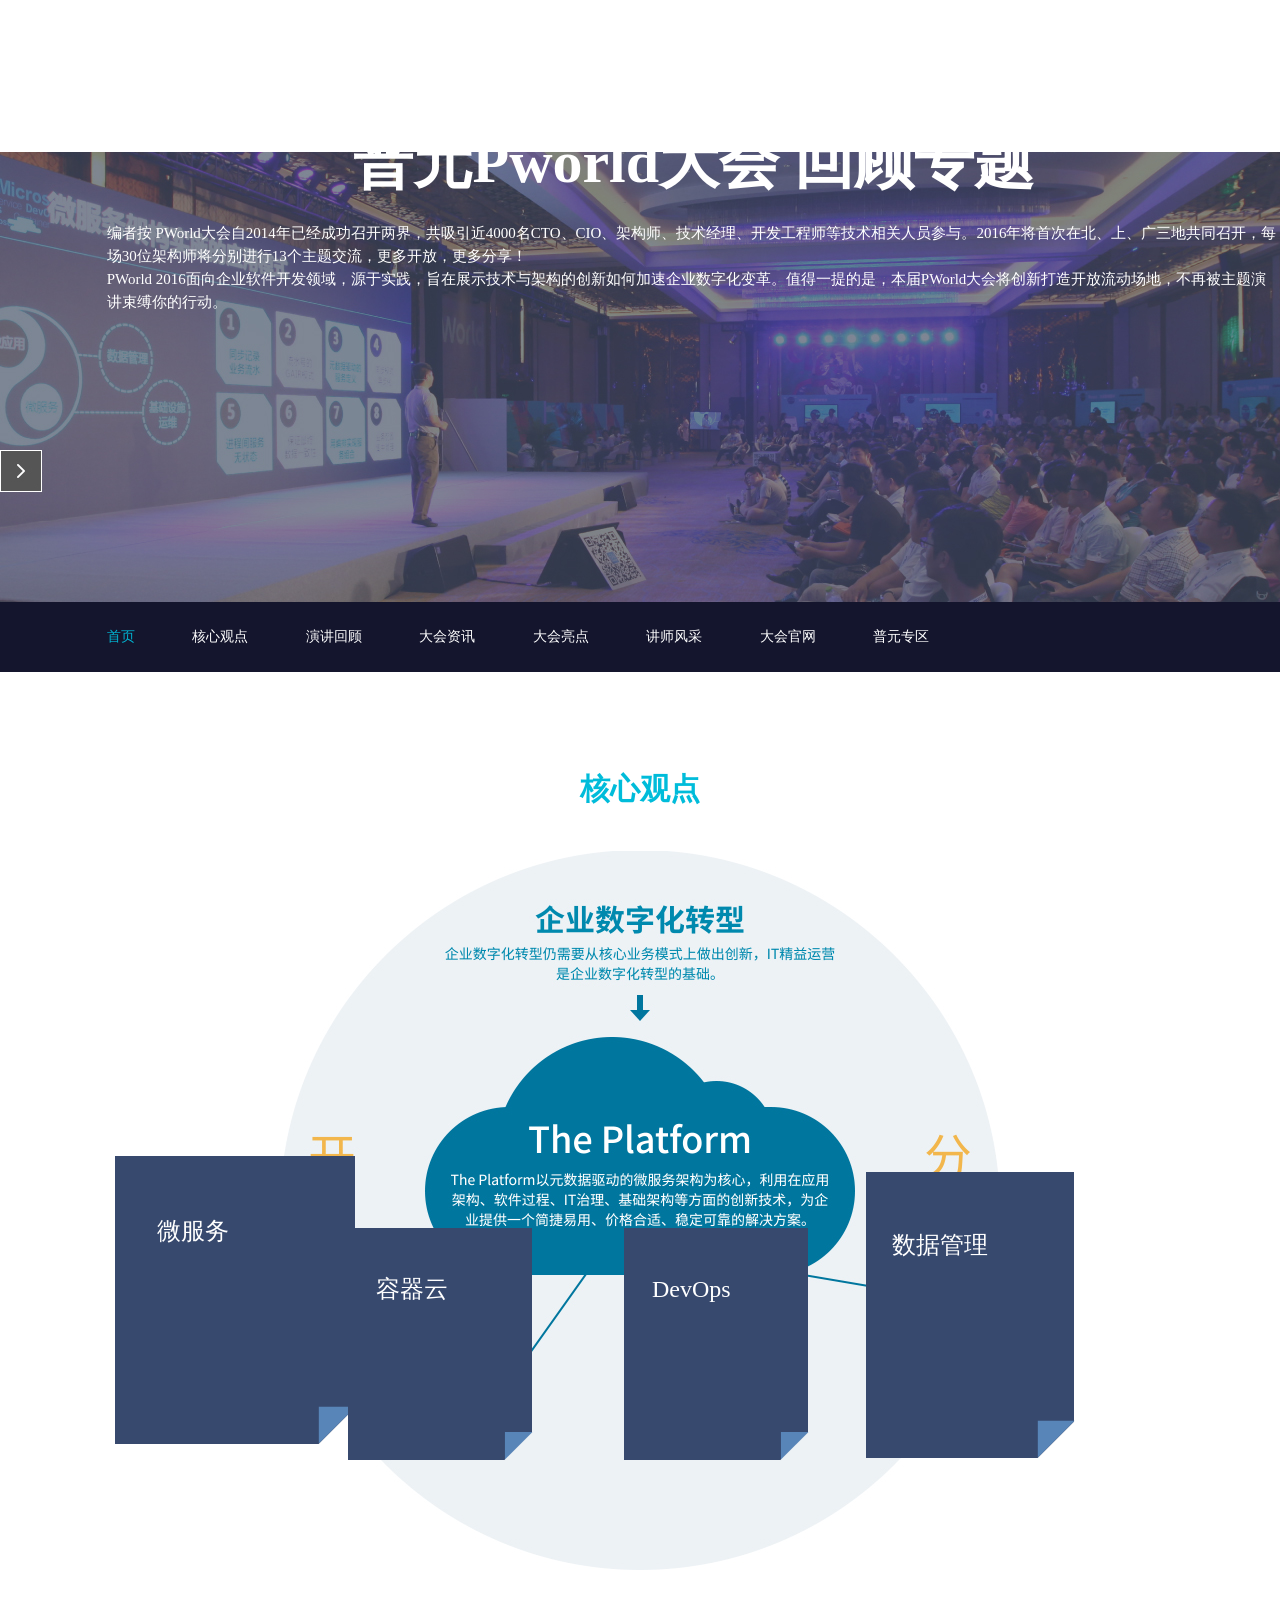
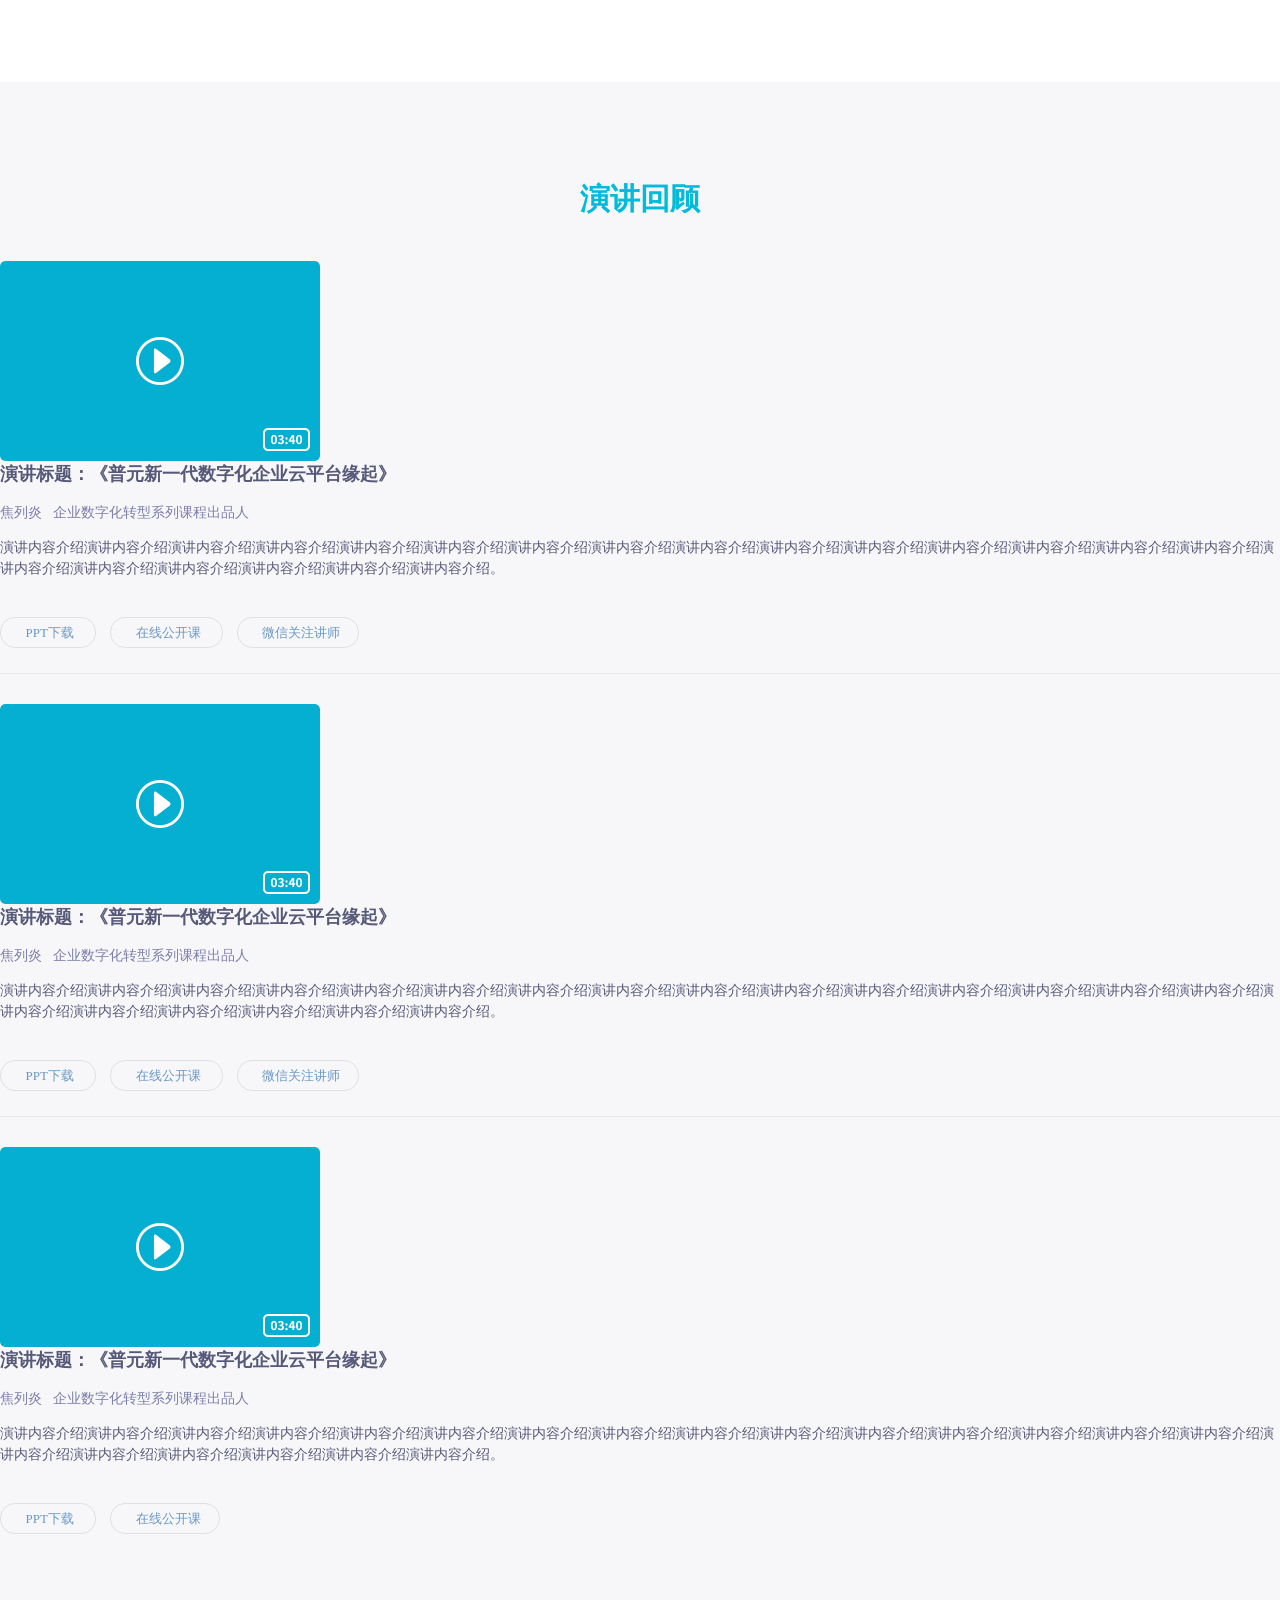
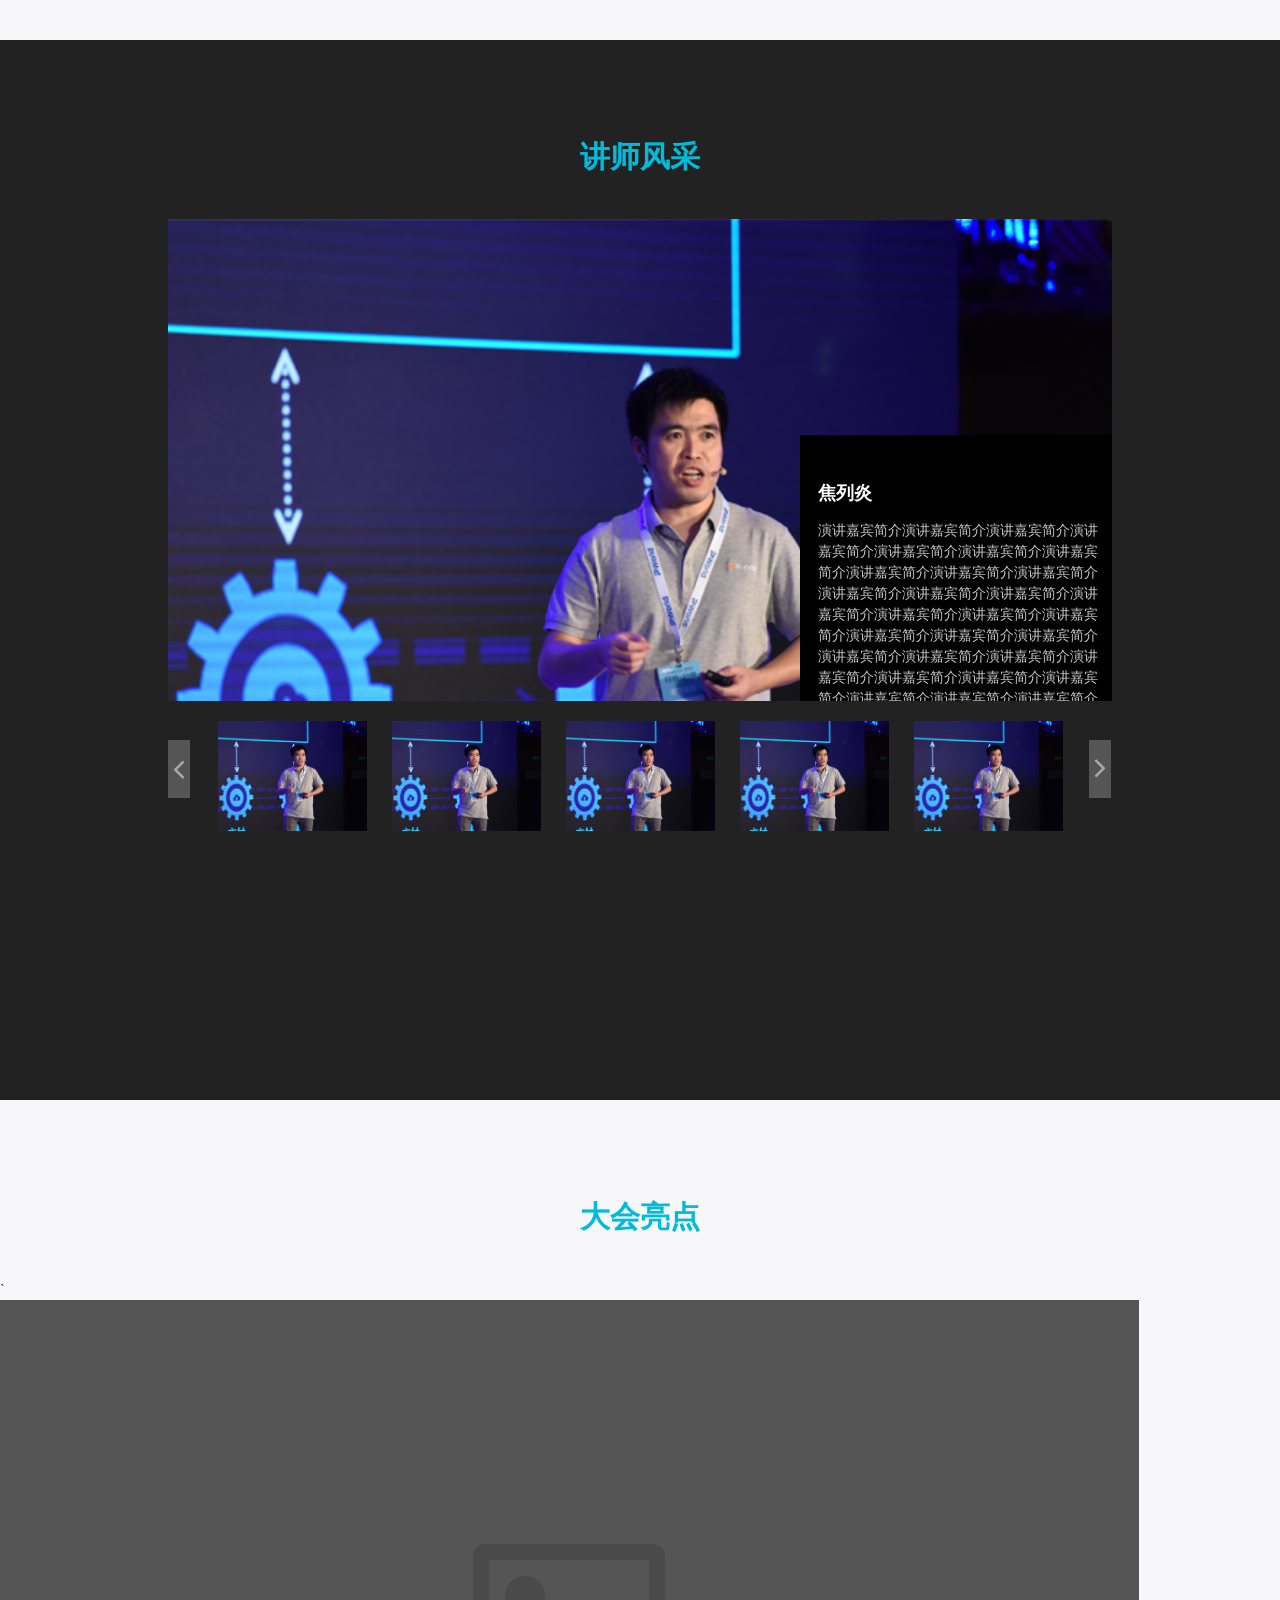
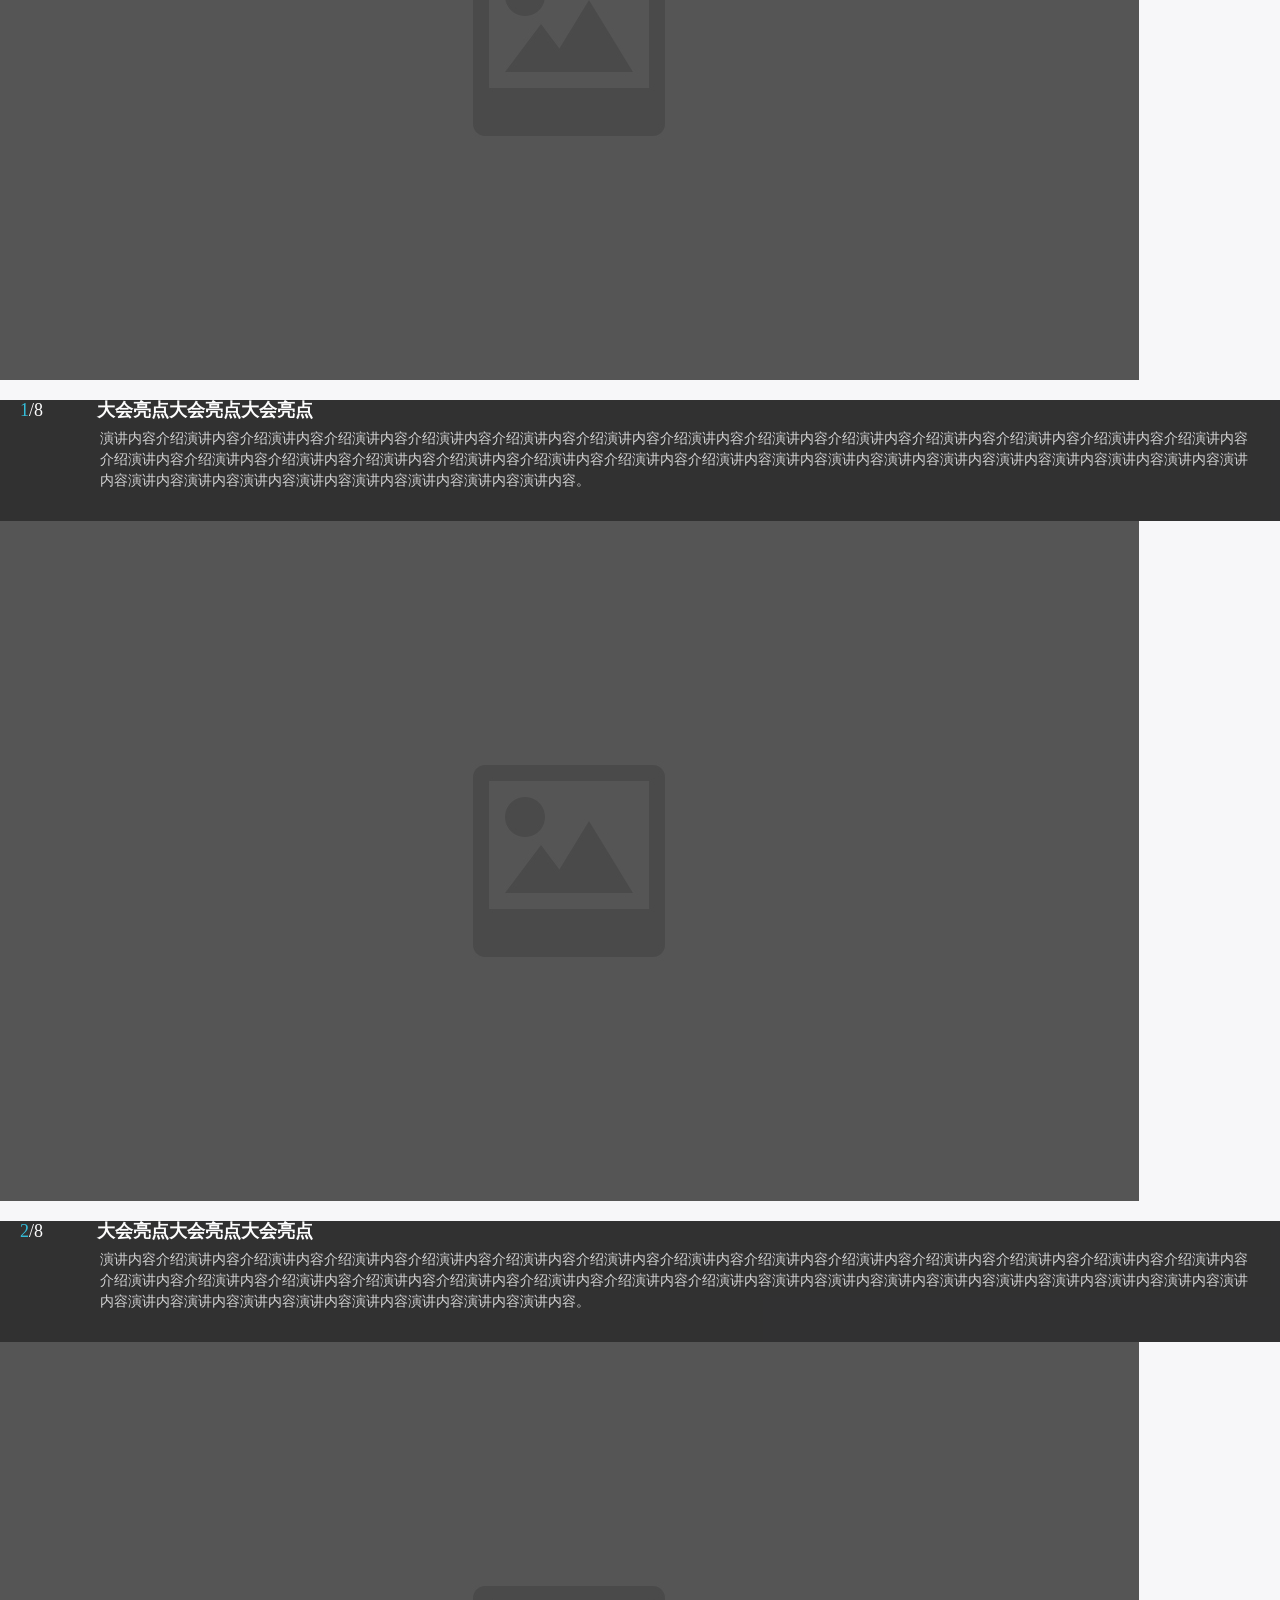
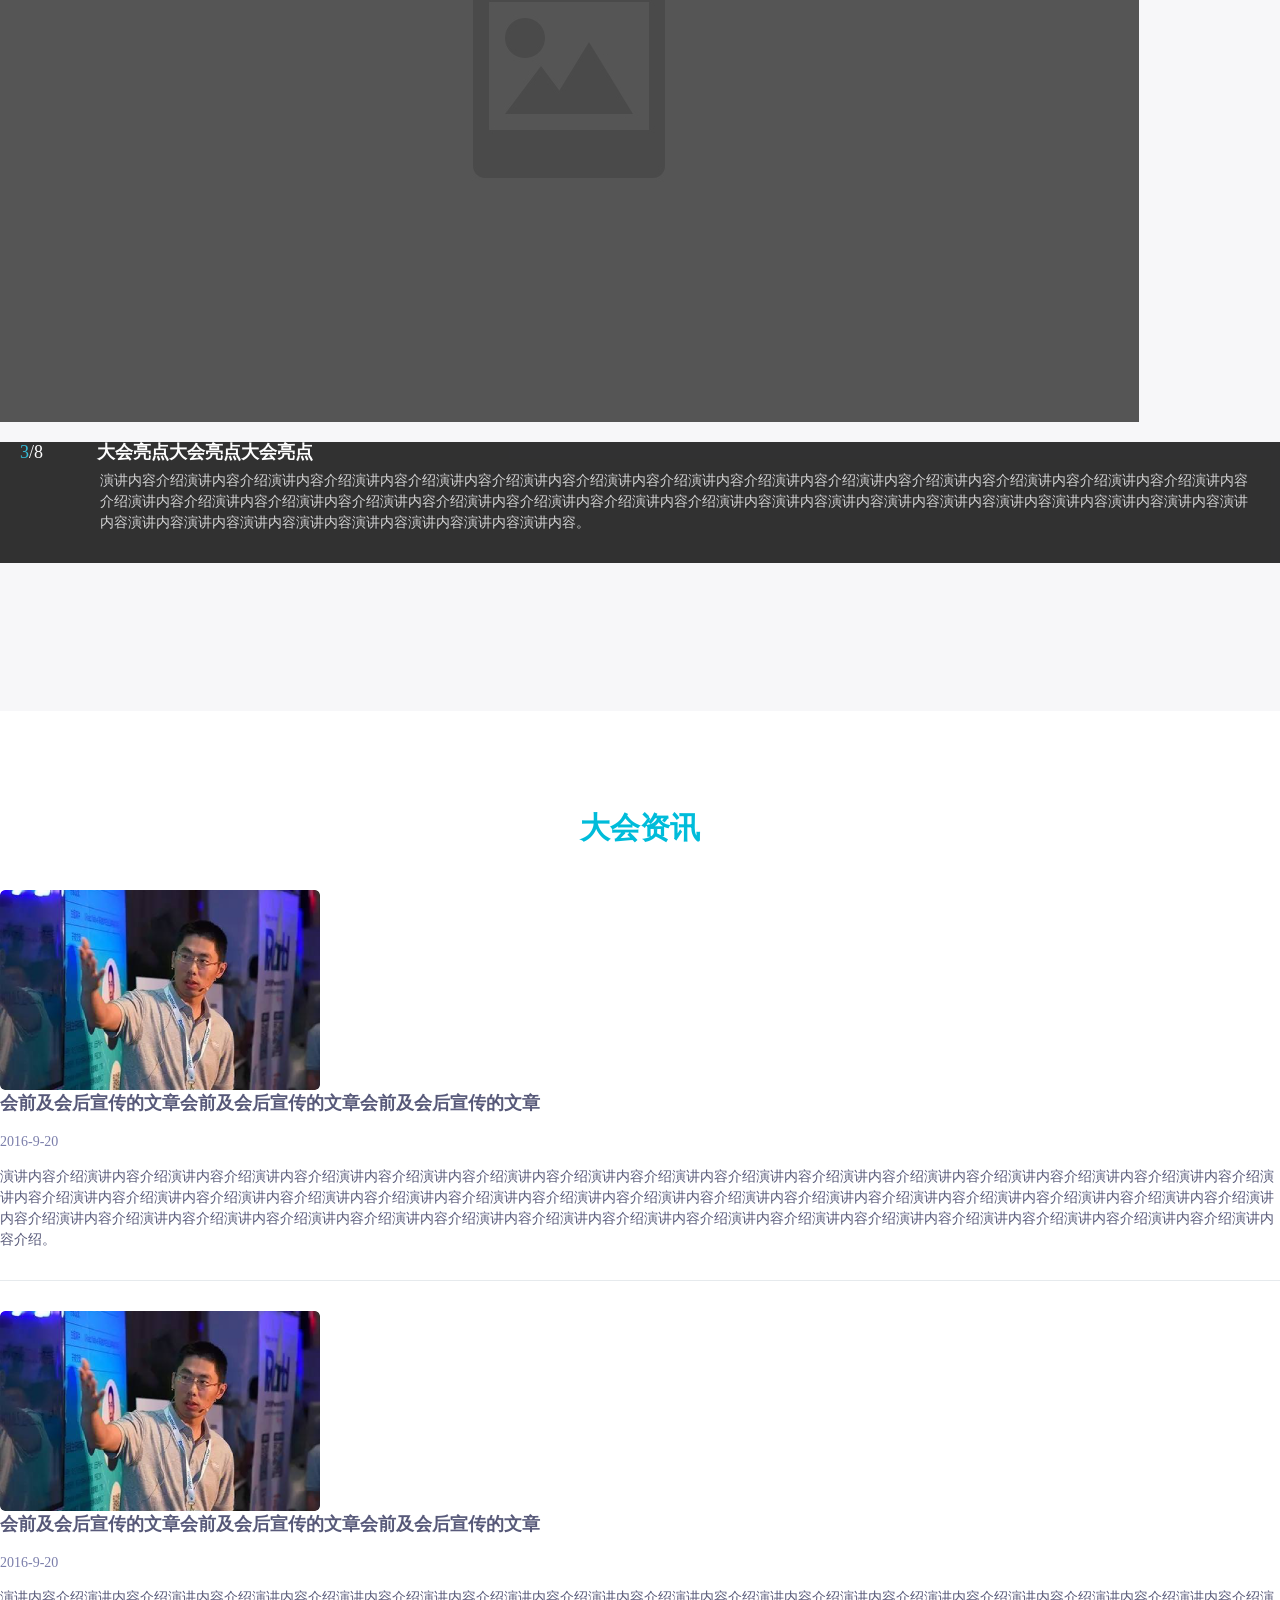
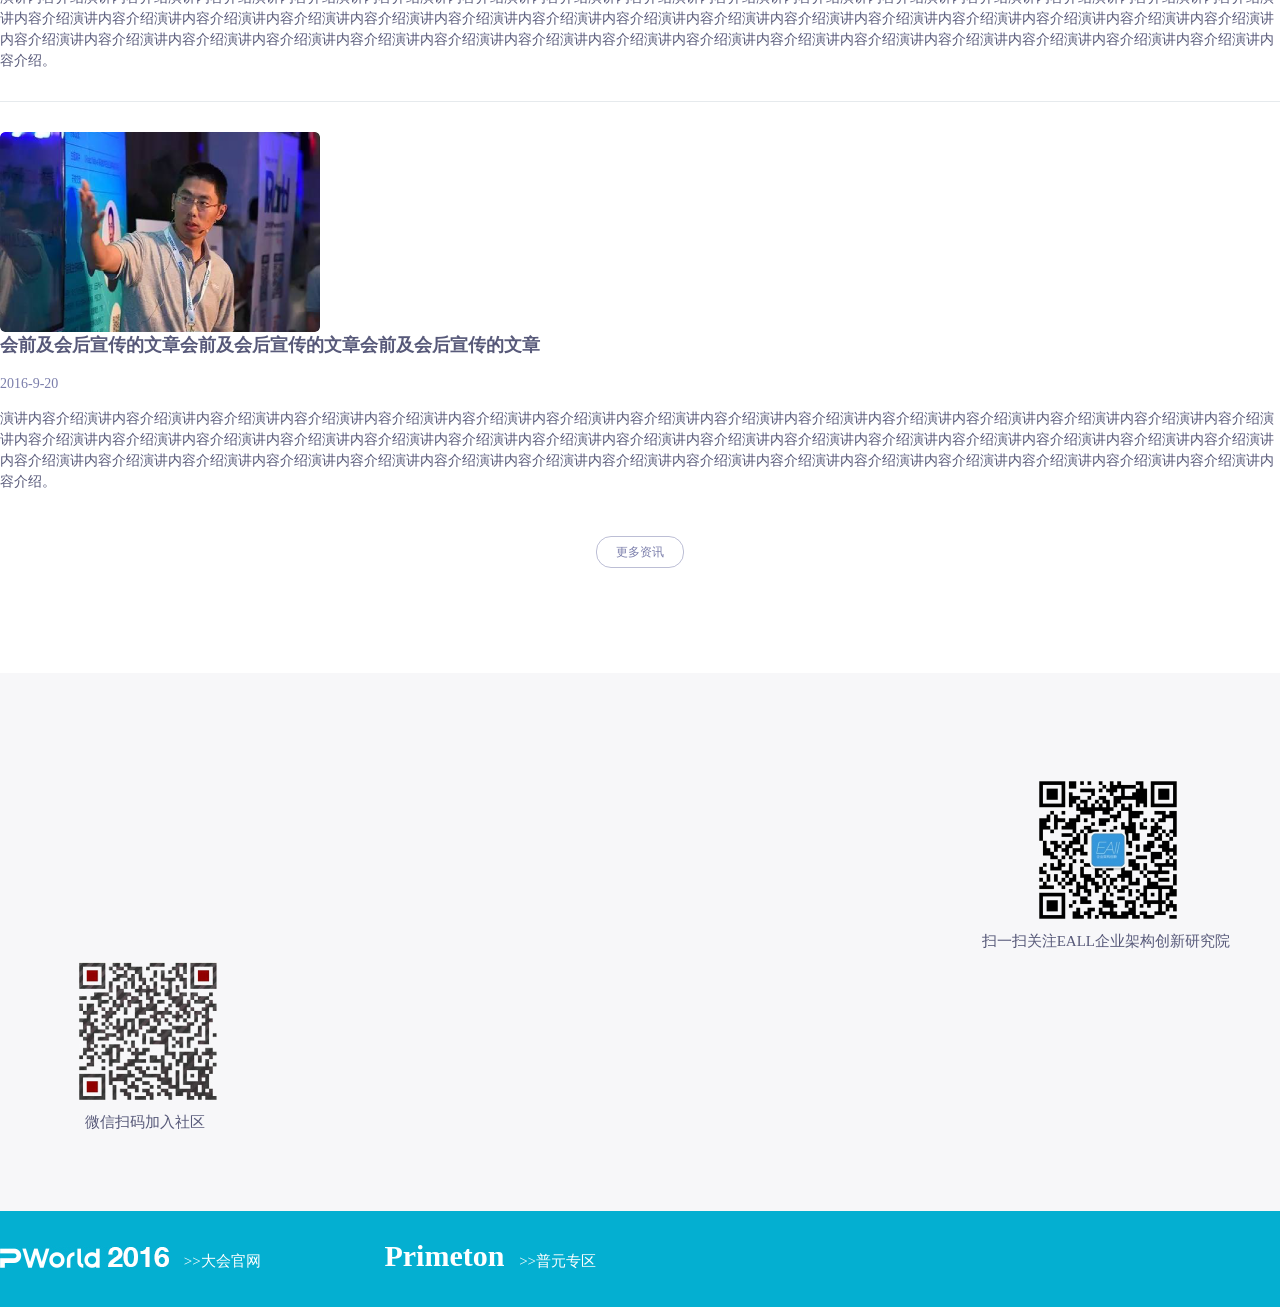
<file: index.html>
<!DOCTYPE html>
<html lang="en">
<head>
    <meta http-equiv="Content-Type" content="text/html; charset=utf-8" />
    <meta name="viewport" content="width=device-width, initial-scale=1.0, user-scalable=no">
    <script src="http://c.csdnimg.cn/cdn/201502/js/jquery-1.11.2.min.js"></script>
    <script src="http://csdnimg.cn/public/common/libs/bootstrap/js/bootstrap.min.js" type="text/javascript"></script>    
    <script type="text/javascript" src="js/main.js" ></script>
    <script type="text/javascript" src="js/jquery.jcarousel.min.js" ></script>
    <script type="text/javascript" src="js/jcarousel.connected-carousels.js" ></script>   
	<link href="http://c.csdnimg.cn/cdn/201502/css/bootstrap.min.css" rel="stylesheet">
    <link href="http://c.csdnimg.cn/cdn/201502/css/font-awesome.min.css" rel="stylesheet">
    <link href="http://c.csdnimg.cn/public/common/toolbar/css2016/index.css" rel="stylesheet">
    <link rel="stylesheet" type="text/css" href="css/main.css"/>
    <link rel="stylesheet" href="css/jcarousel.connected-carousels.css" />
  
    <title>普元pworld大会回顾专题</title>
    
</head>
<body>
<!-- bar -->
<script id="toolbar-tpl-scriptId"  fixed="true" src="http://c.csdnimg.cn/public/common/toolbar/js/html2016.js" type="text/javascript"></script>
<!--banner  e-->
<div class="warp_1">
	<div class="container">
		<div class="row">
			<div class="col-xs-offset-1 col-md-10 col-xs-12 head">
					<h4>普元Pworld大会 回顾专题</h4>
					<p class="head_1">
						编者按 PWorld大会自2014年已经成功召开两界，共吸引近4000名CTO、CIO、架构师、技术经理、开发工程师等技术相关人员参与。2016年将首次在北、上、广三地共同召开，每场30位架构师将分别进行13个主题交流，更多开放，更多分享！<br/>PWorld 2016面向企业软件开发领域，源于实践，旨在展示技术与架构的创新如何加速企业数字化变革。值得一提的是，本届PWorld大会将创新打造开放流动场地，不再被主题演讲束缚你的行动。	
					</p>
				</div>
		</div>
	</div>
</div>
<!--banner s-->
<!--导航 e-->
<div class="dao_h">
<div class="container">
	<div class="row">
		<div class="col-xs-offset-1 col-md-10 col-xs-12 row">
				<div class="title">											
				<i class="fa fa-bars pull-right"></i>
				<nav class="nav_r">
					
					<a href="#" class="current">首页</a>
					<a href="#A2">核心观点</a>
					<a href="#A3">演讲回顾</a>
					<a href="#A4">大会资讯</a>
					<a href="#A5">大会亮点</a>
					<a href="#A6">讲师风采</a>
					<a href="#A8">大会官网</a>
					<a class="cur" href="#A8">普元专区</a>
				</nav>
				</div>	
			</div>
		</div>
	</div>
<div class="nav_ctn navbar">	
          	<ul class=" pdin">
	            <li><a href="#">首页</a></li>
	            <li><a href="#A2">核心观点</a></li>
	            <li><a href="#A3">演讲回顾 </a></li>
	            <li><a href="#A4">大会资讯</a></li>
	            <li><a href="#A5">大会亮点</a></li>
	            <li><a href="#A6">讲师风采</a></li>
	            <li><a href="#A8">大会官网</a></li>
	            <li><a href="#A8">普元专区</a></li>
          	</ul>		
</div>
</div>
<script>
$(document).ready(function(){
	$(".fa-bars").click(function(){
		$(".nav_ctn").toggle("normal");
	})
})
//控制锚点和关闭下拉菜单
</script>
<!--导航 s-->
<!--核心观点 e-->
<div class="warp_2" id="A2">
	<h5 class="title_1">核心观点</h5>
	<div class="container">
		<div class="row">
			<div class="col-md-12 col-sm-12 col-xs-12 hexi_d">
				<img src="images/img_7.jpg" />
				<div href="#" class=" xiao_g hexi_d1">
					微服务
					<p class="devops">1DevOps是企业实施云计算的起点。企业需要贯穿软件生命周期的DevOps能力，将项目管理、需求管理等系统打通关联，支持DevOps过程的可自定义。</p>
					<div class="san_j"></div>
					<div class="san_bai"></div>
				</div>
				<div href="#" class=" xiao_g hexi_d2">
					容器云
					<p class="devops">2DevOps是企业实施云计算的起点。企业需要贯穿软件生命周期的DevOps能力，将项目管理、需求管理等系统打通关联，支持DevOps过程的可自定义。</p>
					<div class="san_j"></div>
					<div class="san_bai"></div>
				</div>
				<div href="#" class=" xiao_g hexi_d3">
					DevOps
					<p class="devops">3DevOps是企业实施云计算的起点。企业需要贯穿软件生命周期的DevOps能力，将项目管理、需求管理等系统打通关联，支持DevOps过程的可自定义。</p>
					<div class="san_j"></div>
					<div class="san_bai"></div>
				</div>
				<div href="#" class="  xiao_g hexi_d4">
					数据管理
					<p class="devops">4DevOps是企业实施云计算的起点。企业需要贯穿软件生命周期的DevOps能力，将项目管理、需求管理等系统打通关联，支持DevOps过程的可自定义。</p>
					<div class="san_j"></div>
					<div class="san_bai"></div>
				</div>
			</div>
		</div>
	</div>
</div>
<!--核心观点 s-->
<!--演讲回顾 e-->
<div class="warp_3" id="A3">
	<h5 class="title_1">演讲回顾</h5>
	<div class="container">
		<div class="row">
			<div class="col-md-12 col-xs-12 bian_x">
				<div class="col-md-4">
					<a href="#">
						<img src="images/img_1.jpg"/ class="hui_g">
					</a>
				</div>
				<div class="col-md-8">
					<h3 class="yan_j">
						演讲标题：《普元新一代数字化企业云平台缘起》
					</h3>
					<p class="jie_s">
						焦列炎  &nbsp;&nbsp;企业数字化转型系列课程出品人
					</p>
					<p class="nei_r">
						演讲内容介绍演讲内容介绍演讲内容介绍演讲内容介绍演讲内容介绍演讲内容介绍演讲内容介绍演讲内容介绍演讲内容介绍演讲内容介绍演讲内容介绍演讲内容介绍演讲内容介绍演讲内容介绍演讲内容介绍演讲内容介绍演讲内容介绍演讲内容介绍演讲内容介绍演讲内容介绍演讲内容介绍。
					</p>
					<p class="an_niu">
						<a href="#">
							<i class="fa fa-cloud-download" aria-hidden="true"></i>  &nbsp;&nbsp;PPT下载
						</a>
						<a href="#">
							<i class="fa fa-youtube-play" aria-hidden="true"></i>  &nbsp;&nbsp;在线公开课
						</a>
						<a class="wei_x">
							<i class="fa fa-user" aria-hidden="true"></i>  &nbsp;&nbsp;微信关注讲师
						</a>										
					</p>
					<div class="tan_k">
						<h3 class="clearfix">
							<img src="images/tank_1.jpg"/ class="fl">
							<span class="xing_m fl" >
								邓通
								<img src="images/tank_2.jpg"/>
							</span><br/>
							<span class="fl">
								北京 海淀
							</span>
						</h3>
						<p>
							<img src="images/erw_m.jpg"/>
						</p>
						<p>扫一扫上面的二维码图案，加我微信</p>
					</div>
				</div>
			</div>
			<div class="col-md-12 col-xs-12 bian_x bian_s">
				<div class="col-md-4">
					<a href="#">
						<img src="images/img_1.jpg"/ class="hui_g">
					</a>
				</div>
				<div class="col-md-8">
					<h3 class="yan_j">
						演讲标题：《普元新一代数字化企业云平台缘起》
					</h3>
					<p class="jie_s">
						焦列炎  &nbsp;&nbsp;企业数字化转型系列课程出品人
					</p>
					<p class="nei_r">
						演讲内容介绍演讲内容介绍演讲内容介绍演讲内容介绍演讲内容介绍演讲内容介绍演讲内容介绍演讲内容介绍演讲内容介绍演讲内容介绍演讲内容介绍演讲内容介绍演讲内容介绍演讲内容介绍演讲内容介绍演讲内容介绍演讲内容介绍演讲内容介绍演讲内容介绍演讲内容介绍演讲内容介绍。
					</p>
					<p class="an_niu">
						<a href="#">
							<i class="fa fa-cloud-download" aria-hidden="true"></i>  &nbsp;&nbsp;PPT下载
						</a>
						<a href="#">
							<i class="fa fa-youtube-play" aria-hidden="true"></i>  &nbsp;&nbsp;在线公开课
						</a>
						<a class="wei_x">
							<i class="fa fa-user" aria-hidden="true"></i>  &nbsp;&nbsp;微信关注讲师
						</a>
					</p>
					<div class="tan_k">
						<h3 class="clearfix">
							<img src="images/tank_1.jpg"/ class="fl">
							<span class="xing_m fl" >
								邓通
								<img src="images/tank_2.jpg"/>
							</span><br/>
							<span class="fl">
								北京 海淀
							</span>
						</h3>
						<p>
							<img src="images/erw_m.jpg"/>
						</p>
						<p>扫一扫上面的二维码图案，加我微信</p>
					</div>
				</div>
			</div>
			<div class="col-md-12 col-xs-12  bian_s">
				<div class="col-md-4">
					<a href="#">
						<img src="images/img_1.jpg"/ class="hui_g">
					</a>
				</div>
				<div class="col-md-8">
					<h3 class="yan_j">
						演讲标题：《普元新一代数字化企业云平台缘起》
					</h3>
					<p class="jie_s">
						焦列炎  &nbsp;&nbsp;企业数字化转型系列课程出品人
					</p>
					<p class="nei_r">
						演讲内容介绍演讲内容介绍演讲内容介绍演讲内容介绍演讲内容介绍演讲内容介绍演讲内容介绍演讲内容介绍演讲内容介绍演讲内容介绍演讲内容介绍演讲内容介绍演讲内容介绍演讲内容介绍演讲内容介绍演讲内容介绍演讲内容介绍演讲内容介绍演讲内容介绍演讲内容介绍演讲内容介绍。
					</p>
					<p class="an_niu">
						<a href="#">
							<i class="fa fa-cloud-download" aria-hidden="true"></i>  &nbsp;&nbsp;PPT下载
						</a>
						<a href="#">
							<i class="fa fa-youtube-play" aria-hidden="true"></i>  &nbsp;&nbsp;在线公开课
						</a>
						
					</p>
				</div>
			</div>
		
		</div>
	</div>
</div>
<!--演讲回顾 s-->
<!--讲师风采 e-->
<div class="warp_4" id="A6">
	<h5 class="title_1">讲师风采</h5>
	<!--pc begin -->            			
	          <div class="wrapper">
                <div class="connected-carousels">
                    <div class="stage">
                        <div class="carousel carousel-stage">
                        	
                            <ul>
                                <li class="tu_p"><img src="images/王葱权651479.jpg"/>

                                    <div class="img_desc">
                                    	<p class="img_naem">焦列炎</p>
                                    	<p class="img_font">演讲嘉宾简介演讲嘉宾简介演讲嘉宾简介演讲嘉宾简介演讲嘉宾简介演讲嘉宾简介演讲嘉宾简介演讲嘉宾简介演讲嘉宾简介演讲嘉宾简介演讲嘉宾简介演讲嘉宾简介演讲嘉宾简介演讲嘉宾简介演讲嘉宾简介演讲嘉宾简介演讲嘉宾简介演讲嘉宾简介演讲嘉宾简介演讲嘉宾简介演讲嘉宾简介演讲嘉宾简介演讲嘉宾简介演讲嘉宾简介演讲嘉宾简介演讲嘉宾简介演讲嘉宾简介演讲嘉宾简介演讲嘉宾简介演讲嘉宾简介演讲嘉宾简介演讲嘉宾简介演讲嘉宾简介演讲嘉宾简介演讲嘉宾简介演讲嘉宾简介演讲嘉宾简介演讲嘉宾简介演讲嘉宾简介演讲嘉宾简介演讲嘉宾简介演讲嘉宾简介</p>
                                    	<p class="img_order"><em>1</em><strong>/8</strong></p>
                                    	
                                    </div>
                                </li>
                                <li class="tu_p"><img src="images/王葱权651479.jpg"/>

                                    <div class="img_desc">
                                    	<p class="img_naem">焦列炎</p>
                                    	<p class="img_font">演讲嘉宾简介演讲嘉宾简介演讲嘉宾简介演讲嘉宾简介演讲嘉宾简介演讲嘉宾简介演讲嘉宾简介演讲嘉宾简介演讲嘉宾简介演讲嘉宾简介演讲嘉宾简介演讲嘉宾简介演讲嘉宾简介演讲嘉宾简介演讲嘉宾简介演讲嘉宾简介演讲嘉宾简介演讲嘉宾简介演讲嘉宾简介演讲嘉宾简介演讲嘉宾简介演讲嘉宾简介演讲嘉宾简介演讲嘉宾简介演讲嘉宾简介演讲嘉宾简介演讲嘉宾简介演讲嘉宾简介演讲嘉宾简介演讲嘉宾简介演讲嘉宾简介演讲嘉宾简介演讲嘉宾简介演讲嘉宾简介演讲嘉宾简介演讲嘉宾简介演讲嘉宾简介演讲嘉宾简介演讲嘉宾简介演讲嘉宾简介演讲嘉宾简介演讲嘉宾简介</p>
                                    	<p class="img_order"><em>2</em><strong>/8</strong></p>
                                    </div>
                                </li>
                                <li class="tu_p"><img src="images/王葱权651479.jpg"/>

                                    <div class="img_desc">
                                    	<p class="img_naem">焦列炎</p>
                                    	<p class="img_font">演讲嘉宾简介演讲嘉宾简介演讲嘉宾简介演讲嘉宾简介演讲嘉宾简介演讲嘉宾简介演讲嘉宾简介演讲嘉宾简介演讲嘉宾简介演讲嘉宾简介演讲嘉宾简介演讲嘉宾简介演讲嘉宾简介演讲嘉宾简介演讲嘉宾简介演讲嘉宾简介演讲嘉宾简介演讲嘉宾简介演讲嘉宾简介演讲嘉宾简介演讲嘉宾简介演讲嘉宾简介演讲嘉宾简介演讲嘉宾简介演讲嘉宾简介演讲嘉宾简介演讲嘉宾简介演讲嘉宾简介演讲嘉宾简介演讲嘉宾简介演讲嘉宾简介演讲嘉宾简介演讲嘉宾简介演讲嘉宾简介演讲嘉宾简介演讲嘉宾简介演讲嘉宾简介演讲嘉宾简介演讲嘉宾简介演讲嘉宾简介演讲嘉宾简介演讲嘉宾简介</p>
                                    	<p class="img_order"><em>3</em><strong>/8</strong></p>
                                    </div>
                                </li>
                                <li class="tu_p"><img src="images/王葱权651479.jpg"/>

                                    <div class="img_desc">
                                    	<p class="img_naem">焦列炎</p>
                                    	<p class="img_font">演讲嘉宾简介演讲嘉宾简介演讲嘉宾简介演讲嘉宾简介演讲嘉宾简介演讲嘉宾简介演讲嘉宾简介演讲嘉宾简介演讲嘉宾简介演讲嘉宾简介演讲嘉宾简介演讲嘉宾简介演讲嘉宾简介演讲嘉宾简介演讲嘉宾简介演讲嘉宾简介演讲嘉宾简介演讲嘉宾简介演讲嘉宾简介演讲嘉宾简介演讲嘉宾简介演讲嘉宾简介演讲嘉宾简介演讲嘉宾简介演讲嘉宾简介演讲嘉宾简介演讲嘉宾简介演讲嘉宾简介演讲嘉宾简介演讲嘉宾简介演讲嘉宾简介演讲嘉宾简介演讲嘉宾简介演讲嘉宾简介演讲嘉宾简介演讲嘉宾简介演讲嘉宾简介演讲嘉宾简介演讲嘉宾简介演讲嘉宾简介演讲嘉宾简介演讲嘉宾简介</p>
                                    	<p class="img_order"><em>4</em><strong>/8</strong></p>
                                    </div>
                                </li>
                                <li class="tu_p"><img src="images/王葱权651479.jpg"/>

                                    <div class="img_desc">
                                    	<p class="img_naem">焦列炎</p>
                                    	<p class="img_font">演讲嘉宾简介演讲嘉宾简介演讲嘉宾简介演讲嘉宾简介演讲嘉宾简介演讲嘉宾简介演讲嘉宾简介演讲嘉宾简介演讲嘉宾简介演讲嘉宾简介演讲嘉宾简介演讲嘉宾简介演讲嘉宾简介演讲嘉宾简介演讲嘉宾简介演讲嘉宾简介演讲嘉宾简介演讲嘉宾简介演讲嘉宾简介演讲嘉宾简介演讲嘉宾简介演讲嘉宾简介演讲嘉宾简介演讲嘉宾简介演讲嘉宾简介演讲嘉宾简介演讲嘉宾简介演讲嘉宾简介演讲嘉宾简介演讲嘉宾简介演讲嘉宾简介演讲嘉宾简介演讲嘉宾简介演讲嘉宾简介演讲嘉宾简介演讲嘉宾简介演讲嘉宾简介演讲嘉宾简介演讲嘉宾简介演讲嘉宾简介演讲嘉宾简介演讲嘉宾简介</p>
                                    	<p class="img_order"><em>5</em><strong>/8</strong></p>
                                    </div>
                                </li>
                                <li class="tu_p"><img src="images/王葱权651479.jpg"/>

                                    <div class="img_desc">
                                    	<p class="img_naem">焦列炎</p>
                                    	<p class="img_font">演讲嘉宾简介演讲嘉宾简介演讲嘉宾简介演讲嘉宾简介演讲嘉宾简介演讲嘉宾简介演讲嘉宾简介演讲嘉宾简介演讲嘉宾简介演讲嘉宾简介演讲嘉宾简介演讲嘉宾简介演讲嘉宾简介演讲嘉宾简介演讲嘉宾简介演讲嘉宾简介演讲嘉宾简介演讲嘉宾简介演讲嘉宾简介演讲嘉宾简介演讲嘉宾简介演讲嘉宾简介演讲嘉宾简介演讲嘉宾简介演讲嘉宾简介演讲嘉宾简介演讲嘉宾简介演讲嘉宾简介演讲嘉宾简介演讲嘉宾简介演讲嘉宾简介演讲嘉宾简介演讲嘉宾简介演讲嘉宾简介演讲嘉宾简介演讲嘉宾简介演讲嘉宾简介演讲嘉宾简介演讲嘉宾简介演讲嘉宾简介演讲嘉宾简介演讲嘉宾简介</p>
                                    	<p class="img_order"><em>6</em><strong>/8</strong></p>
                                    </div>
                                </li>
                                <li class="tu_p"><img src="images/王葱权651479.jpg"/>

                                    <div class="img_desc">
                                    	<p class="img_naem">焦列炎</p>
                                    	<p class="img_font">演讲嘉宾简介演讲嘉宾简介演讲嘉宾简介演讲嘉宾简介演讲嘉宾简介演讲嘉宾简介演讲嘉宾简介演讲嘉宾简介演讲嘉宾简介演讲嘉宾简介演讲嘉宾简介演讲嘉宾简介演讲嘉宾简介演讲嘉宾简介演讲嘉宾简介演讲嘉宾简介演讲嘉宾简介演讲嘉宾简介演讲嘉宾简介演讲嘉宾简介演讲嘉宾简介演讲嘉宾简介演讲嘉宾简介演讲嘉宾简介演讲嘉宾简介演讲嘉宾简介演讲嘉宾简介演讲嘉宾简介演讲嘉宾简介演讲嘉宾简介演讲嘉宾简介演讲嘉宾简介演讲嘉宾简介演讲嘉宾简介演讲嘉宾简介演讲嘉宾简介演讲嘉宾简介演讲嘉宾简介演讲嘉宾简介演讲嘉宾简介演讲嘉宾简介演讲嘉宾简介</p>
                                    	<p class="img_order"><em>7</em><strong>/8</strong></p>
                                    </div>
                                </li>
                                <li class="tu_p"><img src="images/王葱权651479.jpg"/>

                                    <div class="img_desc">
                                    	<p class="img_naem">焦列炎</p>
                                    	<p class="img_font">演讲嘉宾简介演讲嘉宾简介演讲嘉宾简介演讲嘉宾简介演讲嘉宾简介演讲嘉宾简介演讲嘉宾简介演讲嘉宾简介演讲嘉宾简介演讲嘉宾简介演讲嘉宾简介演讲嘉宾简介演讲嘉宾简介演讲嘉宾简介演讲嘉宾简介演讲嘉宾简介演讲嘉宾简介演讲嘉宾简介演讲嘉宾简介演讲嘉宾简介演讲嘉宾简介演讲嘉宾简介演讲嘉宾简介演讲嘉宾简介演讲嘉宾简介演讲嘉宾简介演讲嘉宾简介演讲嘉宾简介演讲嘉宾简介演讲嘉宾简介演讲嘉宾简介演讲嘉宾简介演讲嘉宾简介演讲嘉宾简介演讲嘉宾简介演讲嘉宾简介演讲嘉宾简介演讲嘉宾简介演讲嘉宾简介演讲嘉宾简介演讲嘉宾简介演讲嘉宾简介</p>
                                    	<p class="img_order"><em>8</em><strong>/8</strong></p>
                                    </div>
                                </li>
                            </ul>
                            
                        </div>
                        <a href="#" class="prev prev-stage"><span></span></a>
                        <a href="#" class="next next-stage"><span></span></a>
                        
                    </div>
                    <div class="navigation"><a href="#" class="prev prev-navigation"></a><a href="#" class="next next-navigation"></a>

                        <div class="carousel carousel-navigation">
                            <ul>
                                <li><img src="images/王葱权651479.jpg"/><i class="borr"></i></li>
                                <li><img src="images/王葱权651479.jpg"/><i class="borr"></i></li>
                                <li><img src="images/王葱权651479.jpg"/><i class="borr"></i></li>
                                <li><img src="images/王葱权651479.jpg"/><i class="borr"></i></li>
                                <li><img src="images/王葱权651479.jpg"/><i class="borr"></i></li>
                                <li><img src="images/王葱权651479.jpg"/><i class="borr"></i></li>
                                <li><img src="images/王葱权651479.jpg"/><i class="borr"></i></li>
                                <li><img src="images/王葱权651479.jpg"/><i class="borr"></i></li>
                            </ul>
                        </div>
                    </div>
                </div>
            </div>
            <!-- pc end   -->
             <div id="carousel-exam-generic" class="carousel slide slide_s" data-ride="carousel">
  <!-- Wrapper for slides -->
  <div class="carousel-inner carous_ier" role="listbox">
    <div class="item active">
      <img src="images/王葱权651479.jpg"/>
      <div class="carousel-caption">
        <p class="title_2">
        	<span><em>1</em>/8</span>
        	<span class="bold">焦列炎</span>
        </p>       
      </div>
    </div>
    <div class="item">
      <img src="images/王葱权651479.jpg"/>
      <div class="carousel-caption">
       <p class="title_2">
        	<span><em>2</em>/8</span>
        	<span class="bold">焦列炎</span>
       </p>        
      </div>
    </div>
    <div class="item">
      <img src="images/王葱权651479.jpg"/>
      <div class="carousel-caption">
        <p class="title_2">
        	<span><em>3</em>/8</span>
        	<span class="bold">焦列炎</span>
        </p>      
      </div>
    </div>
  </div>

  <!-- Controls -->
  <a class="left carousel-control" href="#carousel-exam-generic" role="button" data-slide="prev">
    <span class="glyphicon glyphicon_l"></span>
    
  </a>
  <a class="right carousel-control" href="#carousel-exam-generic" role="button" data-slide="next">
    <span class="glyphicon glyphicon_r"></span>
    
  </a>
</div>
	</div>
<!--讲师风采 s-->
<!--大会亮点 e-->
<div class="warp_5" id="A5">
	<h5 class="title_1">大会亮点</h5>
	<div class="container">
		<div class="row">
			<div class="col-md-12">			`				
	<div id="carousel-example-generic" class="carousel slide" data-ride="carousel">
  <!-- Wrapper for slides -->
  <div class="carousel-inner" role="listbox">
    <div class="item active">
      <img src="images/img_6.jpg"/ class="pc_d">
      <img src="images/dangh_1.jpg"/ class="yi_d">
      <div class="carousel-caption">
        <p class="title_2">
        	<span><em>1</em>/8</span>
        	<span class="bold">大会亮点大会亮点大会亮点</span>
        </p>
        <p class="title_3">演讲内容介绍演讲内容介绍演讲内容介绍演讲内容介绍演讲内容介绍演讲内容介绍演讲内容介绍演讲内容介绍演讲内容介绍演讲内容介绍演讲内容介绍演讲内容介绍演讲内容介绍演讲内容介绍演讲内容介绍演讲内容介绍演讲内容介绍演讲内容介绍演讲内容介绍演讲内容介绍演讲内容介绍演讲内容演讲内容演讲内容演讲内容演讲内容演讲内容演讲内容演讲内容演讲内容演讲内容演讲内容演讲内容演讲内容演讲内容演讲内容演讲内容演讲内容演讲内容。</p>
      </div>
    </div>
    <div class="item">
      <img src="images/img_6.jpg"/ class="pc_d">
      <img src="images/dangh_2.jpg"/ class="yi_d">
      <div class="carousel-caption">
       <p class="title_2">
        	<span><em>2</em>/8</span>
        	<span class="bold">大会亮点大会亮点大会亮点</span>
        </p>
        <p class="title_3">演讲内容介绍演讲内容介绍演讲内容介绍演讲内容介绍演讲内容介绍演讲内容介绍演讲内容介绍演讲内容介绍演讲内容介绍演讲内容介绍演讲内容介绍演讲内容介绍演讲内容介绍演讲内容介绍演讲内容介绍演讲内容介绍演讲内容介绍演讲内容介绍演讲内容介绍演讲内容介绍演讲内容介绍演讲内容演讲内容演讲内容演讲内容演讲内容演讲内容演讲内容演讲内容演讲内容演讲内容演讲内容演讲内容演讲内容演讲内容演讲内容演讲内容演讲内容演讲内容。</p>
      </div>
    </div>
    <div class="item">
      <img src="images/img_6.jpg"/ class="pc_d">
      <img src="images/dangh_3.jpg"/ class="yi_d">
      <div class="carousel-caption">
        <p class="title_2">
        	<span><em>3</em>/8</span>
        	<span class="bold">大会亮点大会亮点大会亮点</span>
        </p>
        <p class="title_3">演讲内容介绍演讲内容介绍演讲内容介绍演讲内容介绍演讲内容介绍演讲内容介绍演讲内容介绍演讲内容介绍演讲内容介绍演讲内容介绍演讲内容介绍演讲内容介绍演讲内容介绍演讲内容介绍演讲内容介绍演讲内容介绍演讲内容介绍演讲内容介绍演讲内容介绍演讲内容介绍演讲内容介绍演讲内容演讲内容演讲内容演讲内容演讲内容演讲内容演讲内容演讲内容演讲内容演讲内容演讲内容演讲内容演讲内容演讲内容演讲内容演讲内容演讲内容演讲内容。</p>
      </div>
    </div>
  </div>

  <!-- Controls -->
  <a class="left carousel-control" href="#carousel-example-generic" role="button" data-slide="prev">
    <span class="glyphicon glyphicon_l"></span>
    
  </a>
  <a class="right carousel-control" href="#carousel-example-generic" role="button" data-slide="next">
    <span class="glyphicon glyphicon_r"></span>
    
  </a>
</div>
</div>
</div>
</div>
</div>

<!--大会亮点 s-->
<!--大会资讯 e-->
<div class="warp_6" id="A4">
	<h5 class="title_1">大会资讯</h5>
	<div class="container">
		<div class="row">
			<div class="col-md-12 col-xs-12 bian_x">
				<div class="col-md-4">
					<a href="#">
						<img src="images/img_3.png"/ class="hui_g">
					</a>
				</div>
				<div class="col-md-8">
					<h3 class="yan_j">
						<a href="#">会前及会后宣传的文章会前及会后宣传的文章会前及会后宣传的文章</a>
					</h3>
					<p class="jie_s">
						2016-9-20
					</p>
					<p class="nei_r">
						演讲内容介绍演讲内容介绍演讲内容介绍演讲内容介绍演讲内容介绍演讲内容介绍演讲内容介绍演讲内容介绍演讲内容介绍演讲内容介绍演讲内容介绍演讲内容介绍演讲内容介绍演讲内容介绍演讲内容介绍演讲内容介绍演讲内容介绍演讲内容介绍演讲内容介绍演讲内容介绍演讲内容介绍演讲内容介绍演讲内容介绍演讲内容介绍演讲内容介绍演讲内容介绍演讲内容介绍演讲内容介绍演讲内容介绍演讲内容介绍演讲内容介绍演讲内容介绍演讲内容介绍演讲内容介绍演讲内容介绍演讲内容介绍演讲内容介绍演讲内容介绍演讲内容介绍演讲内容介绍演讲内容介绍演讲内容介绍演讲内容介绍演讲内容介绍演讲内容介绍演讲内容介绍。
					</p>					
				</div>
			</div>
			<div class="col-md-12 col-xs-12 bian_x bian_s">
				<div class="col-md-4">
					<a href="#">
						<img src="images/img_3.png"/ class="hui_g">
					</a>
				</div>
				<div class="col-md-8">
					<h3 class="yan_j">
						<a href="#">会前及会后宣传的文章会前及会后宣传的文章会前及会后宣传的文章</a>
					</h3>
					<p class="jie_s">
						2016-9-20
					</p>
					<p class="nei_r">
						演讲内容介绍演讲内容介绍演讲内容介绍演讲内容介绍演讲内容介绍演讲内容介绍演讲内容介绍演讲内容介绍演讲内容介绍演讲内容介绍演讲内容介绍演讲内容介绍演讲内容介绍演讲内容介绍演讲内容介绍演讲内容介绍演讲内容介绍演讲内容介绍演讲内容介绍演讲内容介绍演讲内容介绍演讲内容介绍演讲内容介绍演讲内容介绍演讲内容介绍演讲内容介绍演讲内容介绍演讲内容介绍演讲内容介绍演讲内容介绍演讲内容介绍演讲内容介绍演讲内容介绍演讲内容介绍演讲内容介绍演讲内容介绍演讲内容介绍演讲内容介绍演讲内容介绍演讲内容介绍演讲内容介绍演讲内容介绍演讲内容介绍演讲内容介绍演讲内容介绍演讲内容介绍。
					</p>					
				</div>
			</div>
			<div class="col-md-12 col-xs-12  bian_s">
				<div class="col-md-4">
					<a href="#">
						<img src="images/img_3.png"/ class="hui_g">
					</a>
				</div>
				<div class="col-md-8">
					<h3 class="yan_j">
						<a href="#">会前及会后宣传的文章会前及会后宣传的文章会前及会后宣传的文章</a>
					</h3>
					<p class="jie_s">
						2016-9-20
					</p>
					<p class="nei_r">
						演讲内容介绍演讲内容介绍演讲内容介绍演讲内容介绍演讲内容介绍演讲内容介绍演讲内容介绍演讲内容介绍演讲内容介绍演讲内容介绍演讲内容介绍演讲内容介绍演讲内容介绍演讲内容介绍演讲内容介绍演讲内容介绍演讲内容介绍演讲内容介绍演讲内容介绍演讲内容介绍演讲内容介绍演讲内容介绍演讲内容介绍演讲内容介绍演讲内容介绍演讲内容介绍演讲内容介绍演讲内容介绍演讲内容介绍演讲内容介绍演讲内容介绍演讲内容介绍演讲内容介绍演讲内容介绍演讲内容介绍演讲内容介绍演讲内容介绍演讲内容介绍演讲内容介绍演讲内容介绍演讲内容介绍演讲内容介绍演讲内容介绍演讲内容介绍演讲内容介绍演讲内容介绍。
					</p>					
				</div>
			</div>
			<div class="col-md-12 col-xs-12 butn_s">
				<a href="#">更多资讯</a>
			</div>
		</div>
	</div>

</div>
<!--大会资讯 s-->
<!--二维码 e-->
<div class="warp_7" id="A7">
	<div class="container">
		<div class="row">
	<div class="col-md-6 col-xs-12 erw_l">
		<img src="images/img_2.jpg"/>
		<p class="er_m">扫一扫关注EALL企业架构创新研究院</p>
	</div>
	<div class="col-md-6 col-xs-12 erw_r">
		<img src="images/img_4.jpg"/>
		<p class="er_m">微信扫码加入社区</p>
	</div>
	</div>
	</div>
</div>
<!--二维码 s-->
<!--大会官网 e-->
<div class="warp_8" id="A8">
	<div class="container">
		<div class="row">
			<div class="col-md-12">
				<img src="images/img_5.jpg"/>
				<a href="#">
					&nbsp;&nbsp;&nbsp;>>大会官网
				</a>
				<span>Primeton</span>
				<a href="#">
					&nbsp;&nbsp;&nbsp;>>普元专区
				</a>
			</div>
		</div>
	</div>
</div>
<!--大会官网 s-->
<!--返回顶部 开始-->
<div class="back_top">
	<a href="#gotop"><img src="images/ding_1.jpg" alt="" /></a>
</div>
<!--返回顶部 结束-->
<script>
    (function($){                                                    
        $('.nav_r a').click(function(){
            $(this).addClass('current').siblings().removeClass('current');
          
        })       
    })(jQuery)
</script>
<script>
$(document).ready(function(){  
  $('.nav_ctn li').bind('click',function(){
   $('.nav_ctn').hide();
  });
});
</script>
<script type="text/javascript">
$(".carousel").hover(function(){
    $(".glyphicon").show();
},function(){
    $(".glyphicon").hide() 
})	

$(".wei_x").hover(function(){
    $(this).parent().siblings('.tan_k').toggle(1000);    
})	
</script>
<script>
$(function(){
	
	/*滚动触发导航悬浮事件*/
	$(document).scroll(function(){
    	var scroll_t = parseInt($(document).scrollTop());
    	
        if(scroll_t>200){
            $(".dao_h").addClass('dao_hBg');
            $(".navbar").addClass('navbarBg');
        }else{
            $(".dao_h").removeClass('dao_hBg');
            $(".navbar").removeClass('navbarBg');
        };
    });
    /*返回顶部*/
      scrolltopBar();
})
</script>

<!-- foot-->
<div id="csdn_pub_footer ">
    <script src="http://csdnimg.cn/pubfooter/js/publib_footer.js"></script>
</div>
</body>
</html>
</file>
<file: css/main.css>
body,ul,ol,li,dl,dt,dd,form,p,em,span,select,input,textarea,fieldset,abbr,table,td,h1,h2,h3,h4,h5,h6{ margin:0px; padding:0px;}
body{ font-size:14px; line-height:1.5em; font-family:'Microsoft Yahei'; background:#fff;  color:#1a1a1a;}
ul,ol,li{ list-style:none;}
select,input,img{ vertical-align:middle; outline:none;}
img{ border:none;}
input,button,select,textarea{outline:none}
textarea{resize:none}
em{font-style:normal;}
a{color:#333;}
a , a:hover{ text-decoration:none; outline:none;}
a:link{text-decoration: none; outline:none;}
html{ overflow-x:hidden;}
.clearfix:after { content: ""; display: block; clear: both; }
.clearfix { zoom: 1; }
.fl { float: left; }
.fr { float: right;}
.pub_fo,.csdn-toolbar{display: none}
.warp_1{width: 100%;height: 450px;background: url(../images/banner.jpg) no-repeat center top;}
.head h4{

font-size: 33px;
color: #FFFFFF;
text-align: center;
margin: 57px 0 32px 0;}
.head .head_1{

font-size: 15px;
color: #FFFFFF;
line-height: 23px;}
.dao_hBg {
    position: fixed;
    top: 0;
    z-index: 1900;
    width: 100%;
}
.dao_h{background: #14152d;}
.nav_ctn {
    display: none;
    position: fixed;
    z-index: 4;
    width: 100%;
}
.fa-bars {
    font-size: 24px;
    color: #FFFFFF;
    line-height: 74px;
    cursor: pointer;
}
.navbarBg{top: 74px;}
.nav_ctn li {
  height: 47px;
  border-bottom: 1px solid #FFFFFF;
  text-align: center;
  line-height: 47px;
  font-size: 23px;
  cursor: pointer;
  background: #14152d;
  padding: 0 88px;
}
.nav_ctn li:hover a,
.nav_ctn li.cur a {
  color: #fff;
  font-weight: bold;
}
.nav_ctn a {
  color: #fff;
}
.nav_r a{
	line-height: 70px;
	font-size: 14px;
	color: #FFFFFF;
	margin-right: 54px;
}
/*.nav_r a:hover{color: #01b4d2;}*/
.nav_r .cur{margin-right: 0;}
.nav_r{display: none;}
.col-xs-offset-1{margin-left:0;}
.warp_2{padding-bottom:112px;background: #FFFFFF;}
.title_1{text-align: center;font-size: 30px;color: #00bcda;padding: 106px 0 52px 0;}
.back_top a img {
    width: 100%;
}
.back_top {
    border: 1px solid #fff;
    background-color: #35aa8f;
    position: fixed;
    z-index: 900;
    right: 20px;
    bottom: 100px;
    display: none;
}
.warp_3{background: #f7f7f9;padding-bottom: 111px;}
.hui_g{border-radius: 5px;width: 100%;}
.yan_j{
font-weight: bold;
font-size: 18px;
color: #575979;
margin-top: 14px;
line-height: 27px;}
.yan_j a{color: #575979;}
.yan_j a:hover{color: #01b4d2;}
.jie_s{
font-size: 14px;
color: #7B7EAB;
margin-top: 14px;
}
.nei_r{
font-size: 14px;
color: #575979;
line-height: 21px;
margin-top: 14px;
}
.wei_x{cursor:pointer;}
.an_niu{margin-top: 43px;position: relative;}
.an_niu a{font-size: 13px;color: #6a98c5; padding: 7px 18px;border: 1px solid rgba(170,170,170,0.30);border-radius: 15px;margin-right: 14px;}
.an_niu a:hover{background: #04afd1;color: #FFFFFF;}
.bian_x{border-bottom:1px solid #e6eaed ;padding-bottom: 30px;}
.bian_s{padding-top: 30px;}
.warp_4{background: #222222;padding-bottom: 148px;}
.warp_5{background: #f7f7f9;padding-bottom: 148px;}
.warp_6{background: #FFFFFF;}
.butn_s{text-align: center;margin: 49px 0 110px 0;}
.butn_s a{font-size: 12px;color: #7B7EAB;border: 1px solid rgba(122,126,171,0.50);border-radius: 15px;padding: 8px 19px;}
.butn_s a:hover{color: #FFFFFF;background: #04afd1;}
.warp_7{background: #f7f7f9;padding: 108px 0 68px 0;}
.erw_l{text-align: right;padding-right: 50px;}
.erw_l img{padding-right: 53px;}
.erw_r{text-align: left;padding-left: 79px;}
.nav_r .current{color: #01b4d2;}
.er_m{font-size: 15px;color: #575979;line-height: 42px;}
.erw_r p{padding-left: 6px;}
.warp_8{background: #04afd1;line-height: 90px;}
.warp_8 img{vertical-align: text-bottom;}
.warp_8 a{font-size: 15px;color: #FFFFFF;}
.warp_8 span{font-weight: bold;font-size: 30px;color: #FFFFFF;padding-left: 120px;}
.carousel-control.right,.carousel-control.left{background-image: none;}
.carousel-control{width: 0;left: 63px;opacity: 1;}
.carousel-control.right{right: 100px;}
 .carousel-control:hover{opacity: 1;}
.carousel-control span{width: 42px;height: 42px;position: absolute;top: 50%;}
.carousel-control .glyphicon_l{background: url(../images/butn_1.jpg) no-repeat center top;}
.carousel-control .glyphicon_r{background: url(../images/butn_2.jpg) no-repeat center top;}
.carousel-control .glyphicon_l:hover{background: url(../images/butn_hl.jpg) no-repeat center top;}
.carousel-control .glyphicon_r:hover{background: url(../images/butn_hr.jpg) no-repeat center top;}
.carousel-caption{background-color: #000000;opacity: 0.8;width: 100%;left: 0;bottom: 0;padding-bottom: 0;}
.carousel-caption p{text-align: left;}
.title_2{margin-top: 20px;}
.title_2 span{font-size: 18px;color: #FFFFFF;}
.title_2 span em{color: #04AFD1;padding-left: 20px;}
.title_2 .bold{font-weight: bold;padding-left: 12px;}
.title_3{font-size: 14px;color: #CCCCCC;line-height: 21px;padding: 6px 30px 30px 63px;}
.hexi_d {text-align: center;position: relative;}
.hexi_d  .xiao_g{position: absolute;background: #37496E;font-size: 24px;color: #FFFFFF;text-align: left;}
.hexi_d .xiao_g p{text-align: left;display: none;}
.dev{font-size: 24px;padding-bottom: 10px;}
.devops{font-size: 14px;line-height: 20px;color: #FFFFFF;}
.hexi_d1{width: 156px;height: 156px;padding: 65px 42px 67px 42px;left: 115px;bottom: 126px;position: relative;}
.hexi_d2{width: 128px;height: 128px;padding: 51px 28px 53px 28px;left: 348px;bottom: 110px;}
.hexi_d3{width: 128px;height: 128px;padding:51px 28px 53px 28px;right: 472px;bottom: 110px;}
.hexi_d4{width: 156px;height: 156px;padding: 63px 26px 67px 26px;right: 206px;bottom: 112px;}
.hexi_d1 .san_j{width: 0;height: 0; 
	border-left: 26px solid transparent;
    border-right: 26px solid transparent;
    border-top: 26px solid #5885b8;
    transform: rotate(-225deg);
    position: absolute;
    right: 1px;
    bottom: 15px;}
.hexi_d1 .san_bai{width: 0;height: 0; 
	border-left: 26px solid transparent;
    border-right: 26px solid transparent;
    border-top: 26px solid #FFFFFF;
    transform: rotate(-45deg);
    position: absolute;
    right: -17px;
    bottom: -4px;}
.hexi_d1:hover p{display: block;}

 .hexi_d2 .san_j{width: 0;height: 0; 
	border-left: 20px solid transparent;
    border-right: 20px solid transparent;
    border-top: 20px solid #5885b8;
    transform: rotate(-225deg);
    position: absolute;
    right: 0px;
    bottom: 11px;}
.hexi_d2 .san_bai{width: 0;height: 0; 
	border-left: 22px solid transparent;
    border-right: 22px solid transparent;
    border-top: 22px solid #edf2f5;
    transform: rotate(-45deg);
    position: absolute;
    right: -17px;
    bottom: -4px;} 
 .hexi_d2:hover p{display: block;}
     
 .hexi_d3 .san_j{width: 0;height: 0; 
	border-left: 20px solid transparent;
    border-right: 20px solid transparent;
    border-top: 20px solid #5885b8;
    transform: rotate(-225deg);
    position: absolute;
    right: 0px;
    bottom: 11px;}
.hexi_d3 .san_bai{width: 0;height: 0; 
	border-left: 22px solid transparent;
    border-right: 22px solid transparent;
    border-top: 22px solid #edf2f5;
    transform: rotate(-45deg);
    position: absolute;
    right: -17px;
    bottom: -4px;} 
 .hexi_d3:hover p{display: block;}
 
 
.hexi_d4 .san_j{width: 0;height: 0; 
	border-left: 26px solid transparent;
    border-right: 26px solid transparent;
    border-top: 26px solid #5885b8;
    transform: rotate(-225deg);
    position: absolute;
    right: 1px;
    bottom: 15px;}
.hexi_d4 .san_bai{width: 0;height: 0; 
	border-left: 26px solid transparent;
    border-right: 26px solid transparent;
    border-top: 26px solid #FFFFFF;
    transform: rotate(-45deg);
    position: absolute;
    right: -17px;
    bottom: -4px;} 
 .hexi_d4:hover p{display: block;z-index: 6;}   
.img_naem{font-size: 18px;color: #FFFFFF;font-weight: bold;line-height: 53px;margin-top: 32px;} 
.img_font{font-size: 14px;color: #CCCCCC;line-height: 21px;margin-bottom: 29px;}  
.carousel-inner>.item>img{height: 100%;}
.pc_d{display: none !important;}  
.tan_k{background: #f7f7f9;padding: 18px;margin-top: 20px;display: none;position: absolute;right: 0;z-index: 2;}
 .tan_k h3{padding-left: 20px;padding-bottom: 20px;}
.tan_k .xing_m{color: #333333;font-size: 16px;padding-top: 8px;}  
 .tan_k h3 span{font-size: 14px;color: #a1a1a1;padding-left: 20px;padding-top: 8px;}
.tan_k h3 img{width: 20%;}
.tan_k h3 span img{width: 17%;} 
.tan_k p img{width: 80%;padding-bottom: 20px;}   
.tan_k p{font-size: 14px;color: #a1a1a1;text-align: center;line-height: 20px;}

.carous_ier>.item>img{height: auto;width: 100%;}
.carous_ier>.item>.carousel-caption{padding-top:0 ;}
.carous_ier>.item>.carousel-caption>.title_2{padding: 10px 0;margin-top: 0;}
@media(max-width:767px){
.wei_x{display: block;
    width: 150px;    
    margin-top: 30px;}	
}  
@media(max-width:768px){
.warp_4 .wrapper{display: none;}
.erw_l img{padding-right: 0;}
.erw_l{text-align: center;padding-right: 15px;}	
.erw_r{text-align: center;padding-left: 15px;}
.erw_r p{padding-left: 0;}
.title_2 .bold{padding-left: 12px;}	
.title_3{padding: 6px 30px 30px 63px;}
.hexi_d img{width: 100%;}
.hexi_d .xiao_g {
    background: #04afd1;
    width: 71px;
    height: 90px;
    z-index: 5;
    padding: 5px;
    line-height: 30px;
}
.hexi_d1 {
    left: 0px;
    bottom: 12px;
}
.hexi_d .xiao_g p {
    text-align: left;
    display: block;
    overflow: hidden;
    /* height: 53px; */
    white-space: nowrap;
    text-overflow: ellipsis;
}
.devops {
    font-size: 12px;
    line-height: 13px;
    color: #FFFFFF;
}
.hexi_d1 .san_j {
    width: 0;
    height: 0;
    border-left: 15px solid transparent;
    border-right: 15px solid transparent;
    border-top: 15px solid #5885b8;
    transform: rotate(-225deg);
    position: absolute;
    right: 0px;
    bottom: 7px;
}
.hexi_d1 .san_bai {
    width: 0;
    height: 0;
    border-left: 15px solid transparent;
    border-right: 15px solid transparent;
    border-top: 15px solid #FFFFFF;
    transform: rotate(-45deg);
    position: absolute;
    right: -10px;
    bottom: -3px;
}
.hexi_d2{
    left: 82px;
    bottom: 4px;
}
.hexi_d .xiao_g{font-size: 13px;}
.hexi_d2 .san_j {
    width: 0;
    height: 0;
    border-left: 15px solid transparent;
    border-right: 15px solid transparent;
    border-top: 15px solid #5885b8;
    transform: rotate(-225deg);
    position: absolute;
    right: 0px;
    bottom: 7px;
}
.hexi_d2 .san_bai {
    width: 0;
    height: 0;
    border-left: 15px solid transparent;
    border-right: 15px solid transparent;
    border-top: 15px solid #edf2f5;
    transform: rotate(-45deg);
    position: absolute;
    right: -10px;
    bottom: -3px;
}
.hexi_d .hexi_d3{
    right: 86px;
    bottom: 0px;
    height: 100px;
}
.hexi_d3 .san_j {
    width: 0;
    height: 0;
    border-left: 15px solid transparent;
    border-right: 15px solid transparent;
    border-top: 15px solid #5885b8;
    transform: rotate(-225deg);
    position: absolute;
    right: 0px;
    bottom: 7px;
}
.hexi_d3 .san_bai {
    width: 0;
    height: 0;
    border-left: 15px solid transparent;
    border-right: 15px solid transparent;
    border-top: 15px solid #FFFFFF;
    transform: rotate(-45deg);
    position: absolute;
    right: -10px;
    bottom: -3px;
}
.hexi_d4{
    right: 0px;
    bottom: 18px;
}
.hexi_d4 .san_j {
    width: 0;
    height: 0;
    border-left: 15px solid transparent;
    border-right: 15px solid transparent;
    border-top: 15px solid #5885b8;
    transform: rotate(-225deg);
    position: absolute;
    right: 0px;
    bottom: 7px;
}
.hexi_d4 .san_bai {
    width: 0;
    height: 0;
    border-left: 15px solid transparent;
    border-right: 15px solid transparent;
    border-top: 15px solid #FFFFFF;
    transform: rotate(-45deg);
    position: absolute;
    right: -10px;
    bottom: -3px;
}
} 
 @media(width:768px){
 	.warp_1 .col-xs-offset-1{margin-left: 0;}
.hexi_d1 {
    left: 0px;
    bottom: 127px;
}
.hexi_d1 .san_bai{
	width: 0;
    height: 0;
    border-left: 15px solid transparent;
    border-right: 15px solid transparent;
    border-top: 15px solid #edf2f5;
    transform: rotate(-45deg);
    position: absolute;
    right: -11px;
    bottom: -3px;}
.hexi_d2 {
    left: 193px;
    bottom: 128px;
}
.hexi_d .hexi_d3 {
    right: 235px;
    bottom: 138px;
    height: 100px;
}
.hexi_d3 .san_bai{
	width: 0;
    height: 0;
    border-left: 15px solid transparent;
    border-right: 15px solid transparent;
    border-top: 15px solid #edf2f5;
    transform: rotate(-45deg);
    position: absolute;
    right: -11px;
    bottom: -3px;}	
 .hexi_d4 {
    right: 24px;
    bottom: 175px;
} 
.hexi_d .xiao_g{width: 129px;height: 129px;}
}      
 @media(max-width:414px){
 .warp_8 span{padding-left: 0;} 
 .warp_8{line-height: 65px;padding: 20px 0;}
 .title_3 {
    padding: 6px 6px 30px 13px;}
 .hexi_d1 {
    left: 1px;
    bottom: 45px;
}
.hexi_d2 {
    left: 96px;
    bottom: 26px;
}
.hexi_d .hexi_d3 {
    right: 138px;
    bottom: 27px;
    height: 100px;
}
.hexi_d3 .san_bai{
	width: 0;
    height: 0;
    border-left: 15px solid transparent;
    border-right: 15px solid transparent;
    border-top: 15px solid #edf2f5;
    transform: rotate(-45deg);
    position: absolute;
    right: -10px;
    bottom: -3px;}	
 .hexi_d4 {
    right: 15px;
    bottom: 53px;
}   

	
 } 
 
@media(width:375px){
.hexi_d1 {
    left: 4px;
    bottom: 33px;
}
.hexi_d2 {
    left: 96px;
    bottom: 15px;
}
.hexi_d .hexi_d3 {
    right: 116px;
    bottom: 16px;
    height: 100px;
}
.hexi_d3 .san_bai{
	width: 0;
    height: 0;
    border-left: 15px solid transparent;
    border-right: 15px solid transparent;
    border-top: 15px solid #edf2f5;
    transform: rotate(-45deg);
    position: absolute;
    right: -10px;
    bottom: -3px;}	
 .hexi_d4 {
    right: 15px;
    bottom: 37px;
} 
}  
@media(width:320px){
.hexi_d1 {
    left: 0px;
    bottom: 12px;
}
.hexi_d2 {
    left: 82px;
    bottom: 4px;
}
.hexi_d .hexi_d3 {
    right: 86px;
    bottom: 0px;
    height: 100px;
}
.hexi_d3 .san_bai{
	width: 0;
    height: 0;
    border-left: 15px solid transparent;
    border-right: 15px solid transparent;
    border-top: 15px solid #FFFFFF;
    transform: rotate(-45deg);
    position: absolute;
    right: -10px;
    bottom: -3px;}	
 .hexi_d4 {
    right: 0px;
    bottom: 18px;
}        
}
@media(min-width:768px){

.pc_d{display: block !important;}
.yi_d{display: none !important;}
.head h4{
font-size: 60px;
margin: 152px 0 49px 0;}
@media(min-width:996px){
.hexi_d .xiao_g:hover{background: #04afd1;width: 233px;height: 233px;z-index: 5;padding: 20px;line-height:30px;}
.hexi_d1:hover{left: 38px;}
.hexi_d4:hover{right: 77px;bottom: 36px;}
 .hexi_d3:hover{right: 388px;bottom: 11px;}
 .hexi_d2:hover{left: 302px;bottom: 10px;} 
 .hexi_d3:hover .san_bai{border-top: 22px solid #FFFFFF;}
}
.title_2 .bold{padding-left: 50px;}	
.title_3{padding: 6px 30px 30px 100px;}
.yan_j{margin-top: 0;}
.col-xs-offset-1{margin-left:8.33333333%;}
.fa-bars {
    display: none;
}
.nav_r{
	display: block;
}
.nav_r a{margin-right: 30px;}
.back_top {
    
    right: 37px;
    bottom: 180px;
    
}
.tan_k p img{width: 30%;}
.tan_k h3 img{width: 8%;}
.tan_k h3{padding-left: 243px;}
}
@media screen and (min-width: 960px) and (max-width: 1200px) {
.hexi_d1 .san_bai {
    width: 0;
    height: 0;
    border-left: 26px solid transparent;
    border-right: 26px solid transparent;
    border-top: 26px solid #edf2f5;
    transform: rotate(-45deg);
    position: absolute;
    right: -17px;
    bottom: -4px;
}
.hexi_d3{right: 360px;}	
.hexi_d2{left: 314px;}
.hexi_d4{right: 135px;}
.slide_s{display: none;}
}
@media(min-width:1200px){
.hui_g{width: auto;}
.pub_fo,.csdn-toolbar{display:block;}
.nav_r a{margin-right: 54px;}
.slide_s{display: none;}
}
</file>
<file: css/jcarousel.connected-carousels.css>
/** Stage container **/


.carousel-indicators li{margin:0 5px}
.huiguwap{margin: 0 -15px}
.huiguwap{display: none}
        .wrapper {
            max-width: 944px;
            margin: 0 auto;
            padding-bottom: 101px;
            display: block;
        }

        .connected-carousels .stage {
            width: 944px;
            margin: 0 auto;
            position: relative;
        }

        .connected-carousels .photo-credits {
            position: absolute;
            right: 15px;
            bottom: 0;
            font-size: 13px;
            color: #fff;
            text-shadow: 0 0 1px rgba(0, 0, 0, 0.85);
            opacity: .66;
        }

        .connected-carousels .photo-credits a {
            color: #fff;
        }

        /** Navigation container **/

        .connected-carousels .navigation {
            width: 844px;
            margin: 20px auto;
            position: relative;
        }

        /** Shared carousel styles **/

        .connected-carousels .carousel {
            overflow: hidden;
            position: relative;
        }

        .connected-carousels .carousel ul {
            width: 20000em;
            position: relative;
            list-style: none;
            margin: 0;
            padding: 0;
        }

        .connected-carousels .carousel li {
            float: left;
            position: relative;
        }

        /** Stage carousel specific styles **/

        .connected-carousels .carousel-stage {
            height: 236px;
            width: 944px;
        }

        /** Navigation carousel specific styles **/

        .connected-carousels .carousel-navigation {
            height: 108px;
            width: 264px;
      		margin-left: 33px;
        }

        .connected-carousels .carousel-navigation li {
            cursor: pointer;
            position: relative;
            margin-right: 13px;
            width: 119px
        }

        .connected-carousels .carousel-navigation li img {
            display: block;
			width: 100%;
        }

        .connected-carousels .carousel-navigation li.active img {

        }
        .img_desc{display: none;}
		.tu_p img{width: 49%;}
        .img_desc{
            position: absolute;
            right: 0;
            bottom: 0;
            width: 288px;
            height:479px;
            
            color: #fff;
            font-size: 16px;
            padding:0 6px 0 18px;
            text-align: left;
            background-color: rgba(0,0,0,1);

        }
        .img_desc .img_order{
            font-size: 16px;
            color: #fff;
        }
        .img_desc .img_tips{padding-left: 20px}

        .img_order em{
            color: #32b1c2;
        }
        .connected-carousels .carousel-navigation li.active .borr{
            position: absolute;
            top: 0;
            left: 0;
            display: block;
            border: 3px solid #32b1c2;
            width: 100%;
            height: 100%;}

        /** Stage carousel controls **/

        .connected-carousels .prev-stage,
        .connected-carousels .next-stage {
            display: block;
            position: absolute;
            bottom: -129px;
            width: 27px;
            height: 99px;
            color: #fff;
            z-index: 9;
        }
		
        .connected-carousels .prev-stage {
            left: 0;
            background: url("../images/butn_l.jpg") no-repeat;
        }
		.connected-carousels .prev-stage:hover{background: url(../images/butn_lh.jpg) no-repeat;}
        .connected-carousels .next-stage {
            left: 294px;
            
            background: url("../images/butn_r.jpg") no-repeat;
        }
		.connected-carousels .next-stage:hover{background: url(../images/butn_rh.jpg) no-repeat;}
        .connected-carousels .prev-stage.inactive,
        .connected-carousels .next-stage.inactive {
            display: block;
        }

        .connected-carousels .prev-stage span,
        .connected-carousels .next-stage span {
            display: block;
            /*    position: absolute;
                top: 50%;
                width: 30px;
                height: 30px;
                text-align: center;*/


        }

        /*.connected-carousels .prev-stage span {
            left: 20px;
        }

        .connected-carousels .next-stage span {
            right: 20px;
        }

        .connected-carousels .prev-stage:hover span,
        .connected-carousels .next-stage:hover span {
            display: block;
        }
        */
        /** Navigation carousel controls **/

        .connected-carousels .prev-navigation,
        .connected-carousels .next-navigation {
            display: none;
            position: absolute;
            width: 37px;
            height: 107px;
            text-decoration: none;

        }

        .connected-carousels .prev-navigation {
            left: -50px;
            background: url(../images/butn_l.jpg) no-repeat;
        }

        .connected-carousels .next-navigation {
            right: -50px;
            background: url(../images/butn_r.jpg) no-repeat;
        }

        .connected-carousels .prev-navigation.inactive,
        .connected-carousels .next-navigation.inactive {
            opacity: .5;
            cursor: default;
        }
        

@media(width: 375px){
.connected-carousels{padding-left: 27px;}	
}
@media(width: 414px){
.connected-carousels{padding-left: 42px;}	
}
@media(min-width: 768px){
.connected-carousels .carousel-stage{height: 484px; width: 943px;}	
.connected-carousels .carousel-navigation{width: 723px;}
.connected-carousels .carousel-navigation li{width: 161px;margin-right: 20px;}
.connected-carousels .prev-stage{left: 5px;}
.connected-carousels .next-stage{left: 743px;}
.connected-carousels .navigation{width: 811px;}
.connected-carousels .prev-stage, .connected-carousels .next-stage{bottom: -144px;}
.tu_p img{width: 114%;padding-right: 200px;}
}
@media(min-width: 996px){
	.img_desc{display: block;}
    .huiguwap{display: none}
        .wrapper {
            max-width: 944px;
            margin: 0 auto;
            padding-bottom: 101px;
            display: block;
        }

        .connected-carousels .stage {
            width: 944px;
            margin: 0 auto;
            position: relative;
        }

        .connected-carousels .photo-credits {
            position: absolute;
            right: 15px;
            bottom: 0;
            font-size: 13px;
            color: #fff;
            text-shadow: 0 0 1px rgba(0, 0, 0, 0.85);
            opacity: .66;
        }

        .connected-carousels .photo-credits a {
            color: #fff;
        }

        /** Navigation container **/

        .connected-carousels .navigation {
            width: 844px;
            margin: 20px auto;
            position: relative;
        }

        /** Shared carousel styles **/

        .connected-carousels .carousel {
            overflow: hidden;
            position: relative;
        }

        .connected-carousels .carousel ul {
            width: 20000em;
            position: relative;
            list-style: none;
            margin: 0;
            padding: 0;
        }

        .connected-carousels .carousel li {
            float: left;
            position: relative;
        }

        /** Stage carousel specific styles **/

        .connected-carousels .carousel-stage {
            height: 482px;
            width: 944px;
        }

        /** Navigation carousel specific styles **/

        .connected-carousels .carousel-navigation {
            height: 110px;
            width: 845px;
      		margin-left: 0;
        }

        .connected-carousels .carousel-navigation li {
            cursor: pointer;
            position: relative;
            margin-right: 25px;
            width: 149px
        }

        .connected-carousels .carousel-navigation li img {
            display: block;

        }

        .connected-carousels .carousel-navigation li.active img {

        }
		.tu_p img{padding-right: 293px;width: 100%;}
        .img_desc{
            position: absolute;
            right: 0;
            bottom: 0;
            width: 288px;
            height:479px;
            
            color: #fff;
            font-size: 16px;
            padding:0 6px 0 18px;
            text-align: left;
            background-color: rgba(0,0,0,1);

        }
        .img_desc .img_order{
            font-size: 16px;
            color: #fff;
        }
        .img_desc .img_tips{padding-left: 20px}

        .img_order em{
            color: #32b1c2;
        }
        .connected-carousels .carousel-navigation li.active .borr{
            position: absolute;
            top: 0;
            left: 0;
            display: block;
            border: 3px solid #32b1c2;
            width: 100%;
            height: 110px;}

        /** Stage carousel controls **/

        .connected-carousels .prev-stage,
        .connected-carousels .next-stage {
            display: block;
            position: absolute;
            bottom: -138px;
            width: 27px;
            height: 99px;
            color: #fff;
        }
		
        .connected-carousels .prev-stage {
            left: 0;
            background: url("../images/butn_l.jpg") no-repeat;
        }
		.connected-carousels .prev-stage:hover{background: url(../images/butn_lh.jpg) no-repeat;}
        .connected-carousels .next-stage {
        	
            left: 921px;
            background: url("../images/butn_r.jpg") no-repeat;
        }
		.connected-carousels .next-stage:hover{background: url(../images/butn_rh.jpg) no-repeat;}
        .connected-carousels .prev-stage.inactive,
        .connected-carousels .next-stage.inactive {
            display: block;
        }

        .connected-carousels .prev-stage span,
        .connected-carousels .next-stage span {
            display: block;
            /*    position: absolute;
                top: 50%;
                width: 30px;
                height: 30px;
                text-align: center;*/


        }

        /*.connected-carousels .prev-stage span {
            left: 20px;
        }

        .connected-carousels .next-stage span {
            right: 20px;
        }

        .connected-carousels .prev-stage:hover span,
        .connected-carousels .next-stage:hover span {
            display: block;
        }
        */
        /** Navigation carousel controls **/

        .connected-carousels .prev-navigation,
        .connected-carousels .next-navigation {
            display: none;
            position: absolute;
            width: 37px;
            height: 107px;
            text-decoration: none;

        }

        .connected-carousels .prev-navigation {
            left: -50px;
            background: url("../images/ico_prev.jpg") no-repeat;
        }

        .connected-carousels .next-navigation {
            right: -50px;
            background: url("../images/ico_next.jpg") no-repeat;
        }

        .connected-carousels .prev-navigation.inactive,
        .connected-carousels .next-navigation.inactive {
            opacity: .5;
            cursor: default;
        }
}
</file>
